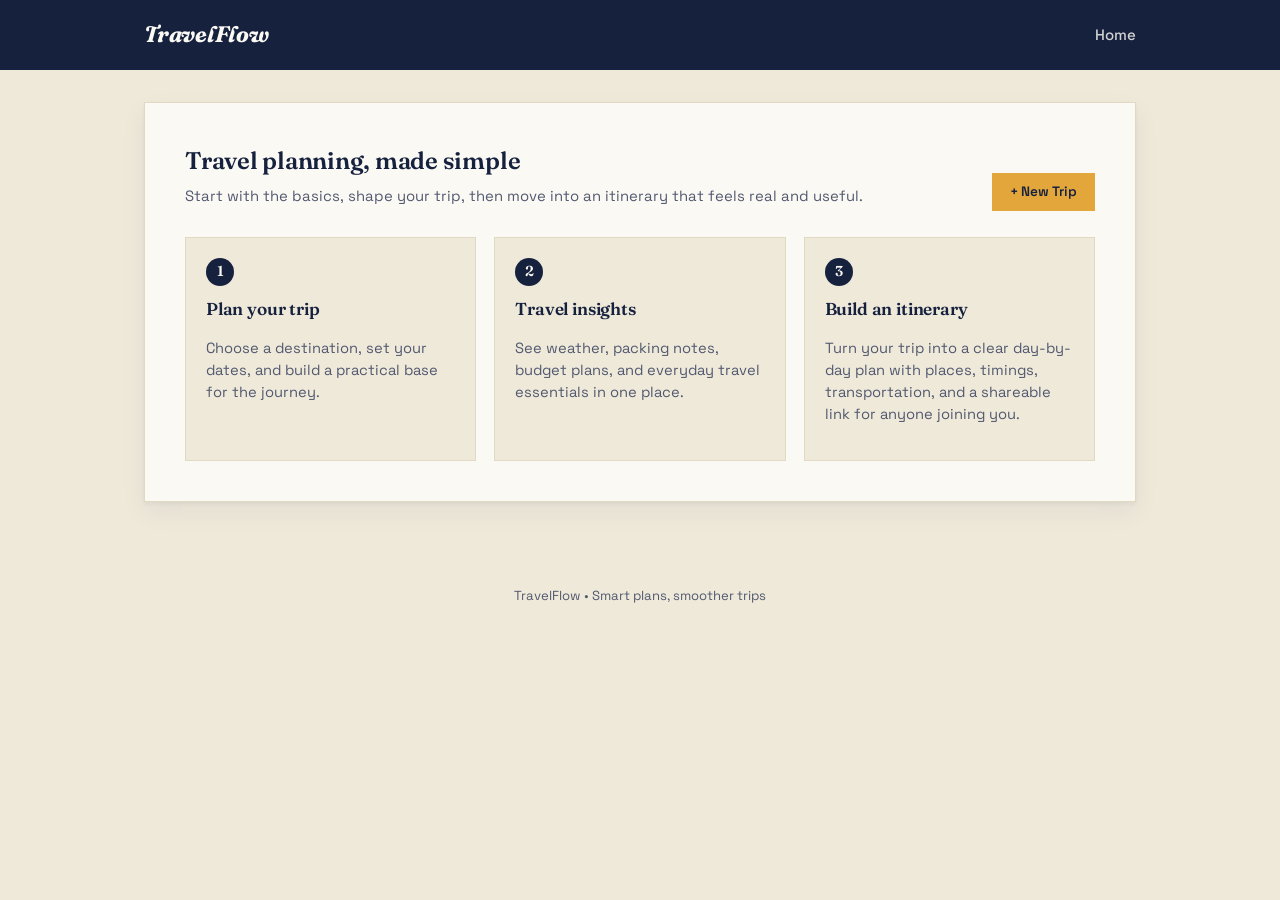
<file: index.html>
<!doctype html>
<html lang="en">
  <head>
    <meta charset="UTF-8" />
    <meta name="viewport" content="width=device-width, initial-scale=1.0" />
    <title>TravelFlow</title>
    <link rel="stylesheet" href="style.css" />
  </head>
  <body class="tm-body">
    <header class="tm-header">
      <div class="tm-header-inner">
        <h1 class="tm-logo">TravelFlow</h1>
        <nav class="tm-nav" aria-label="Primary navigation">
          <a class="tm-nav-link" href="index.html">Home</a>
        </nav>
      </div>
    </header>

    <main class="tm-main">
      <section class="tm-panel tm-panel-home">
        <div class="tm-panel-intro">
          <div>
            <h2>Travel planning, made simple</h2>
            <p class="status-message">
              Start with the basics, shape your trip, then move into an
              itinerary that feels real and useful.
            </p>
          </div>
          <a class="tm-badge tm-new-trip-btn" href="planner.html">+ New Trip</a>
        </div>

        <div class="tm-home-grid">
          <div class="tm-home-card">
            <span class="tm-step-number">1</span>
            <h3>Plan your trip</h3>
            <p>
              Choose a destination, set your dates, and build a practical base
              for the journey.
            </p>
          </div>
          <div class="tm-home-card">
            <span class="tm-step-number">2</span>
            <h3>Travel insights</h3>
            <p>
              See weather, packing notes, budget plans, and everyday travel
              essentials in one place.
            </p>
          </div>
          <div class="tm-home-card">
            <span class="tm-step-number">3</span>
            <h3>Build an itinerary</h3>
            <p>
              Turn your trip into a clear day-by-day plan with places, timings,
              transportation, and a shareable link for anyone joining you.
            </p>
          </div>
        </div>
      </section>
    </main>

    <footer class="tm-footer">TravelFlow • Smart plans, smoother trips</footer>
  </body>
</html>
</file>
<file: style.css>
@import url("https://fonts.googleapis.com/css2?family=Fraunces:ital,opsz,wght@0,9..144,400;0,9..144,600;1,9..144,500&family=Space+Grotesk:wght@400;500;600;700&display=swap");

:root {
  --ink: #16213e;
  --ink-soft: #52596f;
  --paper: #fbf9f4;
  --paper-dim: #efe9da;
  --gold: #e2a63b;
  --gold-dark: #c98a20;
  --teal: #2f8f86;
  --teal-dark: #1f6b63;
  --line: #e1d9c4;
  --coral: #d96c56;
  --radius-lg: 0px;
  --radius-md: 0px;
  --shadow-card: 0 2px 4px rgba(22, 33, 62, 0.05), 0 10px 24px rgba(22, 33, 62, 0.06);
  font-size: 16px;
}

* {
  box-sizing: border-box;
}

body.tm-body {
  margin: 0;
  min-height: 100vh;
  background: var(--paper-dim);
  color: var(--ink);
  font-family: "Space Grotesk", "Segoe UI", sans-serif;
  line-height: 1.5;
  -webkit-font-smoothing: antialiased;
}

h1, h2, h3 {
  font-family: "Fraunces", Georgia, serif;
  color: var(--ink);
  margin: 0 0 6px;
  letter-spacing: -0.01em;
}

h2 { font-size: 1.5rem; font-weight: 600; }
h3 { font-size: 1.08rem; font-weight: 600; }

a { color: var(--teal-dark); }

button { font-family: inherit; }

:focus-visible {
  outline: 2.5px solid var(--teal);
  outline-offset: 2px;
}

/* ---------- Header ---------- */

.tm-header {
  background: var(--ink);
  padding: 18px 0;
}

.tm-header-inner {
  max-width: 1040px;
  margin: 0 auto;
  padding: 0 24px;
  display: flex;
  align-items: center;
  justify-content: space-between;
}

.tm-logo {
  color: var(--paper);
  font-size: 1.4rem;
  font-style: italic;
  margin: 0;
}

.tm-nav {
  display: flex;
  align-items: center;
  gap: 18px;
}

.tm-nav-link {
  color: rgba(251, 249, 244, 0.82);
  text-decoration: none;
  font-size: 0.94rem;
  font-weight: 500;
  background: none;
  border: none;
  cursor: pointer;
  display: inline-flex;
  align-items: center;
  gap: 6px;
  padding: 0;
}

.tm-nav-link:hover { color: var(--paper); }

.tf-export-btn {
  background: rgba(226, 166, 59, 0.16);
  color: var(--gold);
  padding: 8px 14px;
  border-radius: 0px;
  border: 1px solid rgba(226, 166, 59, 0.4);
}

.tf-export-btn:hover { background: rgba(226, 166, 59, 0.28); }

.tm-nav-link-inline {
  display: inline-block;
  margin-top: 4px;
  font-weight: 600;
}

/* ---------- Layout shells ---------- */

.tm-main {
  max-width: 1040px;
  margin: 0 auto;
  padding: 32px 24px 60px;
  display: flex;
  flex-direction: column;
  gap: 24px;
}

.tm-panel {
  background: var(--paper);
  border: 1px solid var(--line);
  border-radius: var(--radius-lg);
  padding: 28px 30px;
  box-shadow: var(--shadow-card);
}

.tm-panel-heading {
  display: flex;
  justify-content: space-between;
  align-items: flex-start;
  gap: 16px;
  margin-bottom: 18px;
}

.status-message {
  color: var(--ink-soft);
  font-size: 0.93rem;
  margin: 0 0 4px;
}

.empty-state {
  color: var(--ink-soft);
  font-size: 0.93rem;
  font-style: italic;
  background: rgba(22, 33, 62, 0.03);
  border: 1px dashed var(--line);
  border-radius: var(--radius-md);
  padding: 18px;
  text-align: center;
}

.place-meta {
  color: var(--ink-soft);
  font-size: 0.82rem;
  margin: 2px 0;
}

.tm-label {
  text-transform: uppercase;
  letter-spacing: 0.08em;
  font-size: 0.7rem;
  font-weight: 600;
  color: var(--teal-dark);
  margin: 0 0 4px;
}

/* ---------- Home page ---------- */

.tm-panel-home { padding: 40px; }

.tm-panel-intro {
  display: flex;
  justify-content: space-between;
  align-items: flex-end;
  gap: 20px;
  flex-wrap: wrap;
  margin-bottom: 26px;
}

.tm-badge {
  background: var(--gold);
  color: var(--ink);
  font-weight: 600;
  font-size: 0.85rem;
  padding: 9px 18px;
  border-radius: 0px;
  text-decoration: none;
  white-space: nowrap;
  transition: transform 0.15s ease, background 0.15s ease;
}

.tm-badge:hover { background: var(--gold-dark); transform: translateY(-1px); }

.tm-home-grid {
  display: grid;
  grid-template-columns: repeat(3, 1fr);
  gap: 18px;
}

.tm-home-card {
  background: var(--paper-dim);
  border: 1px solid var(--line);
  border-radius: var(--radius-md);
  padding: 20px;
}

.tm-home-card .tm-step-number { margin-bottom: 10px; }

.tm-home-card p { color: var(--ink-soft); font-size: 0.92rem; }

/* ---------- Step tracker (signature: dashed flight path) ---------- */

.tm-step-number {
  display: inline-flex;
  align-items: center;
  justify-content: center;
  width: 28px;
  height: 28px;
  border-radius: 50%;
  background: var(--ink);
  color: var(--paper);
  font-family: "Fraunces", serif;
  font-weight: 600;
  font-size: 0.9rem;
  margin-right: 10px;
}

.tf-step-heading {
  display: flex;
  align-items: center;
  margin-bottom: 14px;
  font-size: 1.05rem;
}

.tm-flow-steps {
  position: relative;
  display: flex;
  justify-content: space-between;
  gap: 8px;
  margin-bottom: 28px;
  padding-top: 6px;
}

.tm-flow-steps::before {
  content: "";
  position: absolute;
  top: 20px;
  left: 6%;
  right: 6%;
  height: 0;
  border-top: 2px dashed var(--line);
  z-index: 0;
}

.tm-flow-chip {
  position: relative;
  z-index: 1;
  flex: 1;
  background: var(--paper);
  border: 1.5px solid var(--line);
  color: var(--ink-soft);
  font-weight: 600;
  font-size: 0.86rem;
  padding: 10px 14px;
  border-radius: 0px;
  cursor: pointer;
  text-align: center;
  transition: all 0.15s ease;
}

.tm-flow-chip:hover { border-color: var(--teal); color: var(--teal-dark); }

.tm-flow-chip-active {
  background: var(--ink);
  border-color: var(--ink);
  color: var(--paper);
}

.tm-flow-chip-active::after {
  content: "✈";
  margin-left: 8px;
}

/* ---------- Forms ---------- */

.tm-form {
  display: grid;
  grid-template-columns: repeat(3, 1fr);
  gap: 16px;
}

.tm-form-row {
  display: flex;
  flex-direction: column;
  gap: 6px;
}

.tf-refresh-row { justify-content: flex-end; }

.tm-form-row label {
  font-size: 0.78rem;
  font-weight: 600;
  color: var(--ink-soft);
}

.tm-form-row input,
.tm-form-row select,
.tm-input-inline {
  border: 1.5px solid var(--line);
  background: #fff;
  border-radius: var(--radius-md);
  padding: 10px 12px;
  font-size: 0.94rem;
  font-family: inherit;
  color: var(--ink);
}

.tm-form-row input:focus,
.tm-form-row select:focus,
.tm-input-inline:focus {
  border-color: var(--teal);
}

.tm-button {
  background: var(--teal);
  color: #fff;
  border: none;
  padding: 11px 20px;
  border-radius: 0px;
  font-weight: 600;
  font-size: 0.9rem;
  cursor: pointer;
  transition: background 0.15s ease, transform 0.15s ease;
  align-self: flex-start;
}

.tm-button:hover { background: var(--teal-dark); transform: translateY(-1px); }
.tm-button:disabled { opacity: 0.6; cursor: progress; }

/* ---------- Overview / highlights ---------- */

.tm-overview-card, .tm-highlights-card {
  background: var(--paper-dim);
  border: 1px solid var(--line);
  border-radius: var(--radius-md);
  padding: 20px;
  margin-bottom: 16px;
}

.tm-overview-grid {
  display: grid;
  grid-template-columns: repeat(3, 1fr);
  gap: 18px;
  margin-bottom: 10px;
}

.tm-overview-value {
  font-family: "Fraunces", serif;
  font-size: 1.08rem;
  margin: 0;
}

.tm-highlights-grid {
  display: grid;
  grid-template-columns: 1fr 1fr;
  gap: 14px;
  margin-bottom: 16px;
}

.tm-highlight-card {
  background: #fff;
  border: 1px solid var(--line);
  border-radius: var(--radius-md);
  padding: 16px;
  text-align: center;
}

.tf-readiness-card { display: flex; flex-direction: column; align-items: center; }

.tm-highlight-metric {
  font-family: "Fraunces", serif;
  font-size: 1.3rem;
  margin: 4px 0 2px;
}

.tm-highlight-subtext {
  color: var(--ink-soft);
  font-size: 0.82rem;
  margin: 2px 0 0;
}

.tm-tip-list ul {
  margin: 6px 0 10px;
  padding-left: 20px;
  color: var(--ink-soft);
  font-size: 0.9rem;
}

.tm-tip-list li { margin-bottom: 4px; }

.tm-journey-card {
  background: var(--paper-dim);
  border: 1px dashed var(--line);
  border-radius: var(--radius-md);
  padding: 22px;
  text-align: center;
}

.tm-journey-card p { color: var(--ink-soft); margin-bottom: 16px; }

/* ---------- Readiness ring ---------- */

.tf-ring {
  border-radius: 50%;
  background: conic-gradient(var(--gold) calc(var(--tf-ring-pct) * 1%), var(--line) 0);
  display: flex;
  align-items: center;
  justify-content: center;
  margin: 6px auto 4px;
}

.tf-ring-value {
  background: #fff;
  border-radius: 50%;
  width: 74%;
  height: 74%;
  display: flex;
  align-items: center;
  justify-content: center;
  font-weight: 700;
  font-size: 1.1rem;
  color: var(--ink);
}

/* ---------- Weather widget ---------- */

.tf-weather-widget {
  display: flex;
  align-items: center;
  gap: 14px;
  background: var(--paper-dim);
  border-radius: var(--radius-md);
  padding: 16px;
  margin-top: 6px;
}

.tf-weather-icon {
  width: 46px;
  height: 46px;
  flex-shrink: 0;
  color: var(--gold-dark);
}

.tf-weather-rain .tf-weather-icon,
.tf-weather-cold .tf-weather-icon { color: var(--teal-dark); }

.tf-weather-temp {
  font-family: "Fraunces", serif;
  font-size: 1.6rem;
  margin: 0;
  line-height: 1.1;
}

.tf-weather-condition {
  color: var(--ink-soft);
  margin: 2px 0 0;
  font-size: 0.9rem;
}

.tf-icon {
  display: inline-flex;
  width: 1em;
  height: 1em;
  vertical-align: -0.15em;
}

.tf-icon svg { width: 100%; height: 100%; }

button .tf-icon, .tf-export-btn .tf-icon {
  width: 16px;
  height: 16px;
  margin-right: 2px;
}

/* ---------- Budget chart ---------- */

.tf-budget-total {
  font-size: 1rem;
  margin: 4px 0 12px;
}

.tf-budget-total strong { font-family: "Fraunces", serif; font-size: 1.3rem; }

.tf-budget-bar {
  display: flex;
  width: 100%;
  height: 14px;
  border-radius: 999px;
  overflow: hidden;
  background: var(--line);
  margin-bottom: 14px;
}

.tf-budget-bar span { height: 100%; }

.tf-budget-stay { background: var(--teal); }
.tf-budget-food { background: var(--gold); }
.tf-budget-activities { background: #7c8fd6; }
.tf-budget-buffer { background: var(--line); }

.tf-budget-legend {
  list-style: none;
  margin: 0;
  padding: 0;
  display: grid;
  grid-template-columns: 1fr 1fr;
  gap: 8px 16px;
  font-size: 0.88rem;
}

.tf-legend-dot {
  display: inline-block;
  width: 9px;
  height: 9px;
  border-radius: 50%;
  margin-right: 6px;
}

/* ---------- Grids of place / event cards ---------- */

.tm-insights-grid {
  display: grid;
  grid-template-columns: repeat(auto-fit, minmax(220px, 1fr));
  gap: 16px;
}

.tm-insight-card {
  background: var(--paper-dim);
  border: 1px solid var(--line);
  border-radius: var(--radius-md);
  padding: 18px;
}

.tm-info-grid {
  display: grid;
  grid-template-columns: repeat(auto-fit, minmax(220px, 1fr));
  gap: 14px;
}

.tm-info-card {
  background: var(--paper-dim);
  border: 1px solid var(--line);
  border-radius: var(--radius-md);
  padding: 16px;
}

.tm-info-card p { color: var(--ink-soft); font-size: 0.88rem; margin: 4px 0 0; }

.tm-events-grid {
  display: grid;
  grid-template-columns: repeat(auto-fit, minmax(230px, 1fr));
  gap: 16px;
  margin-top: 10px;
}

.tm-event-card {
  background: #fff;
  border: 1px solid var(--line);
  border-radius: var(--radius-md);
  padding: 18px;
  text-align: left;
  box-shadow: var(--shadow-card);
}

.tm-place-card {
  padding: 0;
  overflow: hidden;
  border: none;
  cursor: pointer;
  font-family: inherit;
  display: flex;
  flex-direction: column;
  transition: transform 0.15s ease, box-shadow 0.15s ease;
}

.tm-place-card:hover { transform: translateY(-3px); box-shadow: 0 14px 28px rgba(22, 33, 62, 0.12); }

.tm-place-image {
  height: 140px;
  background-size: cover;
  background-position: center;
  background-color: var(--paper-dim);
}

.tm-place-content { padding: 16px; position: relative; }

.tm-place-content h3 { margin-top: 2px; }

.tf-place-type-tag {
  display: inline-block;
  font-size: 0.68rem;
  font-weight: 700;
  text-transform: uppercase;
  letter-spacing: 0.06em;
  padding: 3px 9px;
  border-radius: 0px;
  color: #fff;
}

.tf-place-type-restaurant { background: var(--gold-dark); }
.tf-place-type-hotel { background: var(--teal-dark); }
.tf-place-type-landmark { background: var(--ink); }

/* ---------- Map + pin detail ---------- */

.tm-map-toolbar {
  display: flex;
  align-items: center;
  gap: 10px;
  margin-bottom: 12px;
}

.tm-search-row { margin-bottom: 12px; }
.tm-search-row .tm-input-inline { width: 100%; }

.tm-filter-row {
  display: flex;
  gap: 8px;
  margin-bottom: 16px;
  flex-wrap: wrap;
}

.tm-filter-pill {
  background: #fff;
  border: 1.5px solid var(--line);
  color: var(--ink-soft);
  padding: 7px 14px;
  border-radius: 0px;
  font-size: 0.84rem;
  font-weight: 600;
  cursor: pointer;
  transition: all 0.15s ease;
}

.tm-filter-pill:hover { border-color: var(--teal); }
.tm-filter-pill.active { background: var(--ink); border-color: var(--ink); color: var(--paper); }

.tm-map-preview {
  border-radius: var(--radius-md);
  overflow: hidden;
  border: 1px solid var(--line);
  margin-bottom: 16px;
  min-height: 240px;
}

.tm-map-iframe { width: 100%; height: 300px; border: none; display: block; }

.tf-map-loading {
  height: 240px;
  display: flex;
  align-items: center;
  justify-content: center;
  color: var(--ink-soft);
  background: var(--paper-dim);
  font-size: 0.9rem;
  text-align: center;
  padding: 20px;
}

.tm-pin-detail {
  background: var(--paper-dim);
  border: 1px solid var(--line);
  border-radius: var(--radius-md);
  padding: 18px;
  margin-bottom: 16px;
  position: relative;
}

.tf-pin-image {
  width: 100%;
  height: 140px;
  border-radius: var(--radius-md);
  background-size: cover;
  background-position: center;
  margin-bottom: 12px;
}

.tf-pin-close {
  position: absolute;
  top: 12px;
  right: 12px;
  background: #fff;
  border: 1px solid var(--line);
  border-radius: 0px;
  width: 28px;
  height: 28px;
  cursor: pointer;
  color: var(--ink-soft);
}

.tm-pin-actions { margin-top: 10px; }

/* ---------- Transportation ---------- */

.tf-transport-heading { margin-bottom: 16px; }

.tf-transport-total {
  text-align: right;
  white-space: nowrap;
}

.tf-transport-total strong {
  display: block;
  font-family: "Fraunces", serif;
  font-size: 1.3rem;
  color: var(--ink);
}

.tf-transport-form {
  grid-template-columns: repeat(4, 1fr);
  margin-bottom: 20px;
}

.tf-transport-list {
  display: flex;
  flex-direction: column;
  gap: 10px;
}

.tf-transport-card {
  display: flex;
  align-items: flex-start;
  gap: 14px;
}

.tf-transport-icon-badge {
  width: 42px;
  height: 42px;
  border-radius: 0px;
  background: var(--paper-dim);
  display: flex;
  align-items: center;
  justify-content: center;
  font-size: 1.3rem;
  flex-shrink: 0;
}

.tf-transport-details { flex: 1; }

.tf-transport-route { font-weight: 600; margin: 2px 0; }
.tf-transport-arrow { color: var(--gold-dark); }

.tf-transport-remove {
  flex-shrink: 0;
  padding: 6px 10px;
  border-radius: 0px;
  line-height: 1;
}

/* ---------- Share menu ---------- */

.tf-share-menu {
  position: absolute;
  right: 24px;
  margin-top: 8px;
  background: #fff;
  border: 1px solid var(--line);
  border-radius: var(--radius-md);
  box-shadow: 0 16px 32px rgba(22, 33, 62, 0.18);
  padding: 8px;
  display: flex;
  flex-direction: column;
  min-width: 240px;
  z-index: 40;
}

.tf-share-menu button {
  display: flex;
  align-items: center;
  gap: 8px;
  background: none;
  border: none;
  text-align: left;
  padding: 10px 12px;
  border-radius: var(--radius-md);
  font-size: 0.88rem;
  color: var(--ink);
  cursor: pointer;
}

.tf-share-menu button:hover { background: var(--paper-dim); }

.tf-share-status {
  font-size: 0.78rem;
  color: var(--ink-soft);
  padding: 6px 12px 2px;
  margin: 0;
}

/* ---------- Page actions / footer ---------- */

.tm-page-actions {
  max-width: 1040px;
  margin: 0 auto;
  padding: 0 24px 40px;
  display: flex;
  justify-content: space-between;
}

.tm-page-btn {
  background: var(--gold);
  color: var(--ink);
  text-decoration: none;
  font-weight: 600;
  padding: 11px 22px;
  border-radius: 0px;
  transition: background 0.15s ease, transform 0.15s ease;
}

.tm-page-btn:hover { background: var(--gold-dark); transform: translateY(-1px); }

.tm-page-btn-ghost {
  background: transparent;
  border: 1.5px solid var(--line);
  color: var(--ink-soft);
}

.tm-page-btn-ghost:hover { border-color: var(--teal); color: var(--teal-dark); background: transparent; }

.tm-footer {
  text-align: center;
  padding: 24px;
  color: var(--ink-soft);
  font-size: 0.82rem;
}

/* ---------- Responsive ---------- */

@media (max-width: 760px) {
  .tm-form,
  .tf-transport-form { grid-template-columns: 1fr 1fr; }

  .tm-overview-grid,
  .tm-home-grid,
  .tm-highlights-grid { grid-template-columns: 1fr; }

  .tm-flow-steps { flex-direction: column; }
  .tm-flow-steps::before { display: none; }

  .tm-header-inner { flex-wrap: wrap; gap: 10px; }
}

@media (prefers-reduced-motion: reduce) {
  * { transition: none !important; }
}
</file>
